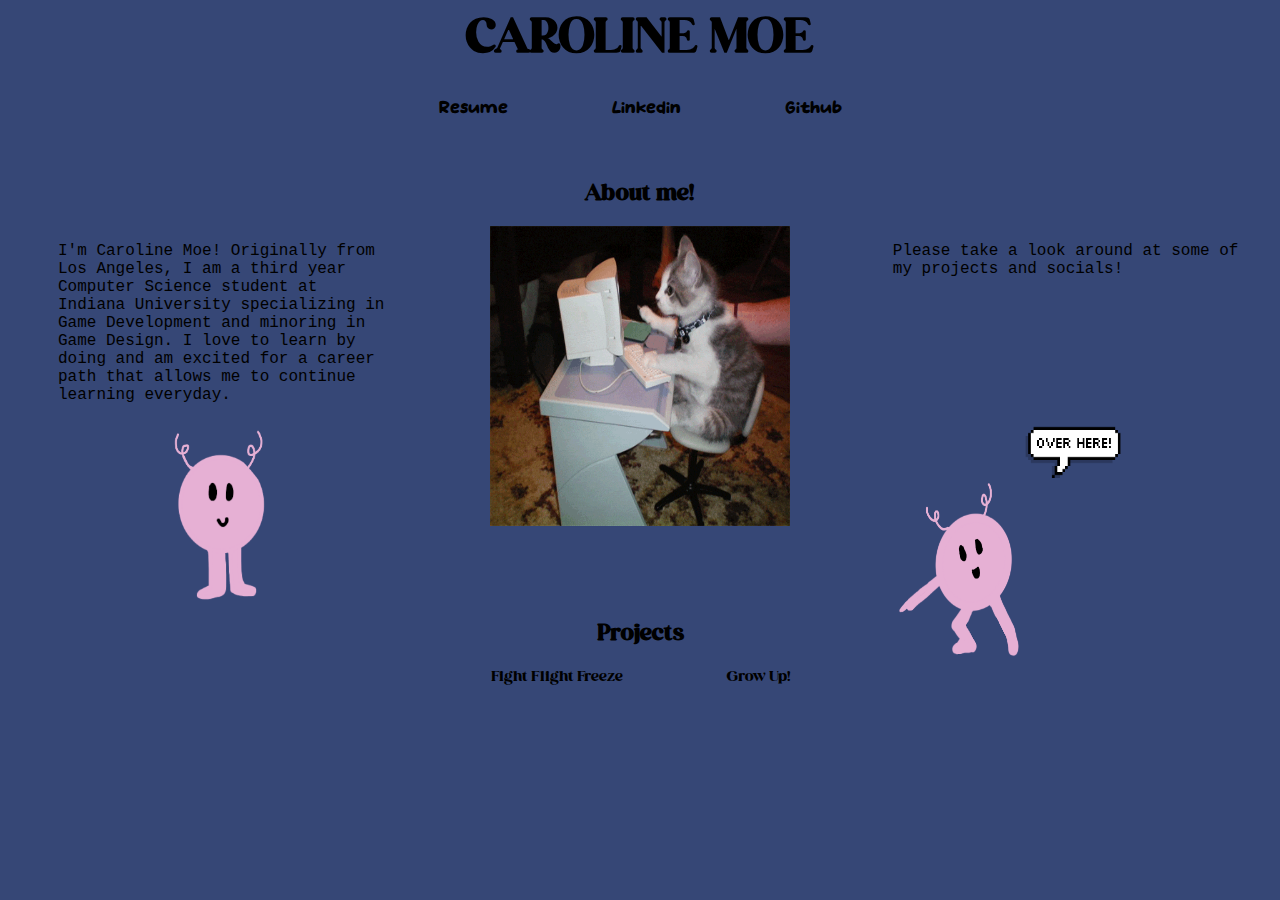
<file: index.html>
<html>
    <head>
        <link rel="stylesheet" href="index.css">
        <title>Portfolio</title>
    </head>

    
    <h1 class="title">CAROLINE MOE</h1>

    <body>
       <!-- <div class="mainMenu"> <-->
            <div class="align">
                <a class="menu" href="resume.pdf" download> Resume</a>
                <a class="menu" href="https://www.linkedin.com/in/caroline-moe-070b82250/"> Linkedin</a>
                <a class="menu" href="https://github.com/carolinemoe"> Github</a>
            </div>
        


        <div class="me">
            <h2>About me!</h2>
        </div>

        <div class="about">
            <div class="first">
                <p> I'm Caroline Moe! Originally from Los Angeles, I am a third year Computer Science student at Indiana University  specializing in Game Development and minoring in Game Design. 
                I love to learn by doing and am excited for a career path that allows me to continue learning everyday.</p>
                <img style = "margin-left: 100px" src = "mestand.png" width = "130px" height = "200px">
            </div>
            <div class="photo">  
                <img src="cat typing.gif" width="300px" height="300px">
            </div>
            <div class="second">
                <p> Please take a look around at some of my projects and socials!</p>
                <img class = "speech" src = "speechBub.png" width = "100px" height = "60px">
                <img class = "point" src="mepoint.png" width="150px" height="200px">
            </div>
        </div>

        <div class ="projects">
            <h2>Projects</h2>

            <div>
                <a class="projectMenu" href="firstGame.html"> Fight Flight Freeze</a>
                <a class="projectMenu" href="grow%20up/Grow%20Up.html"> Grow Up!</a>
            </div>
        </div>
            


    </body>



</html>
</file>
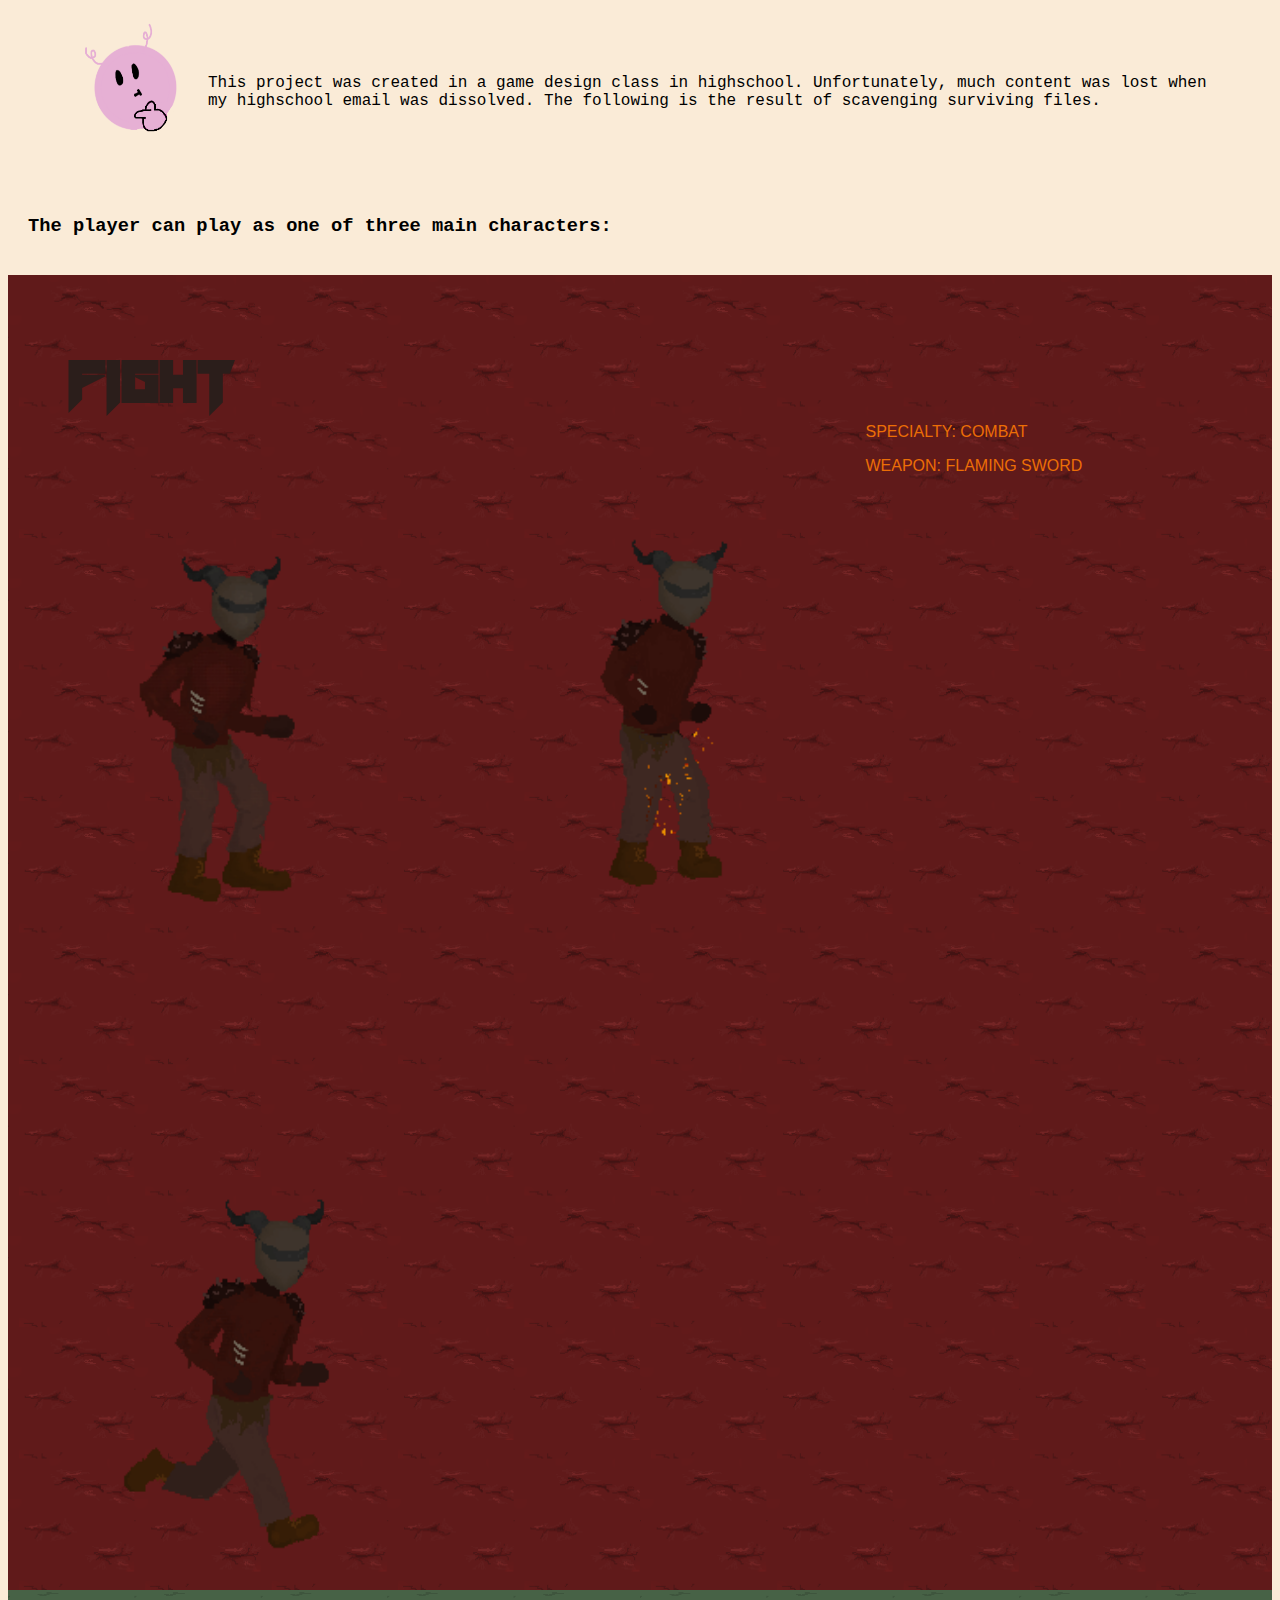
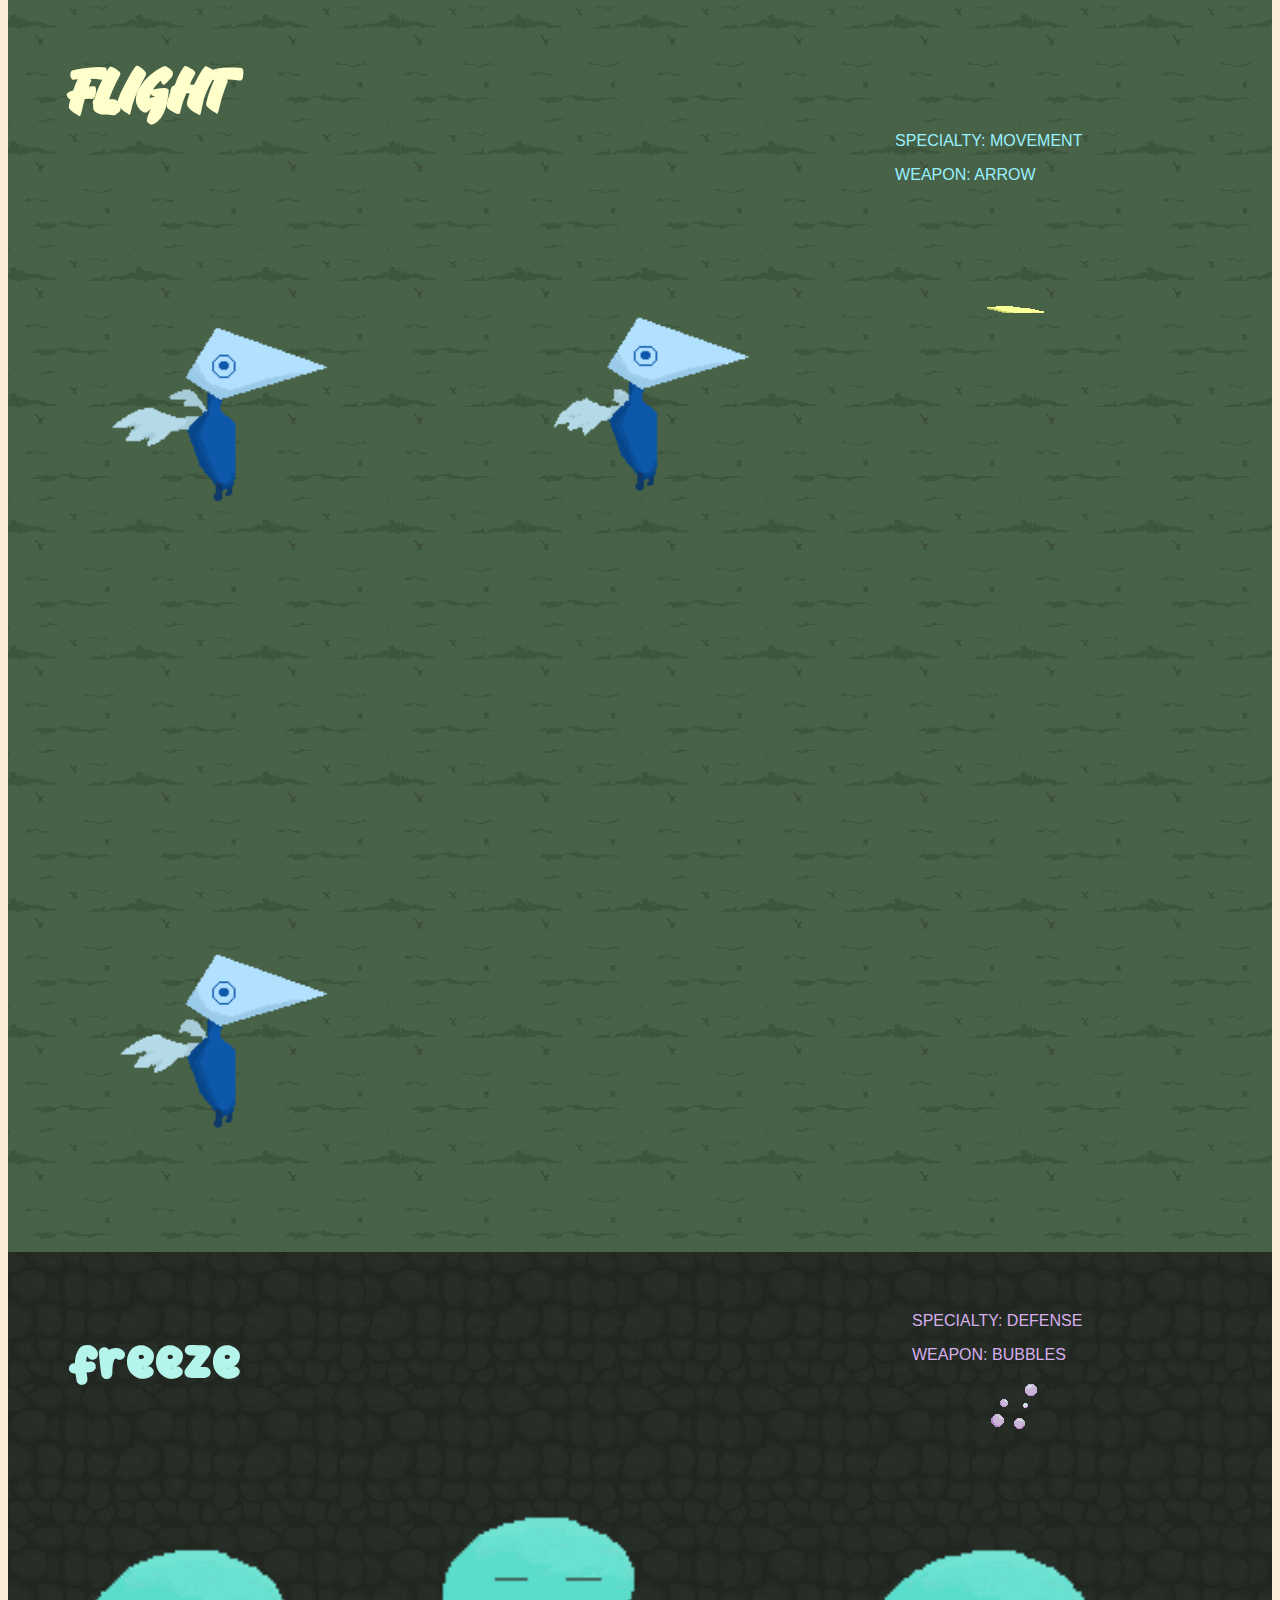
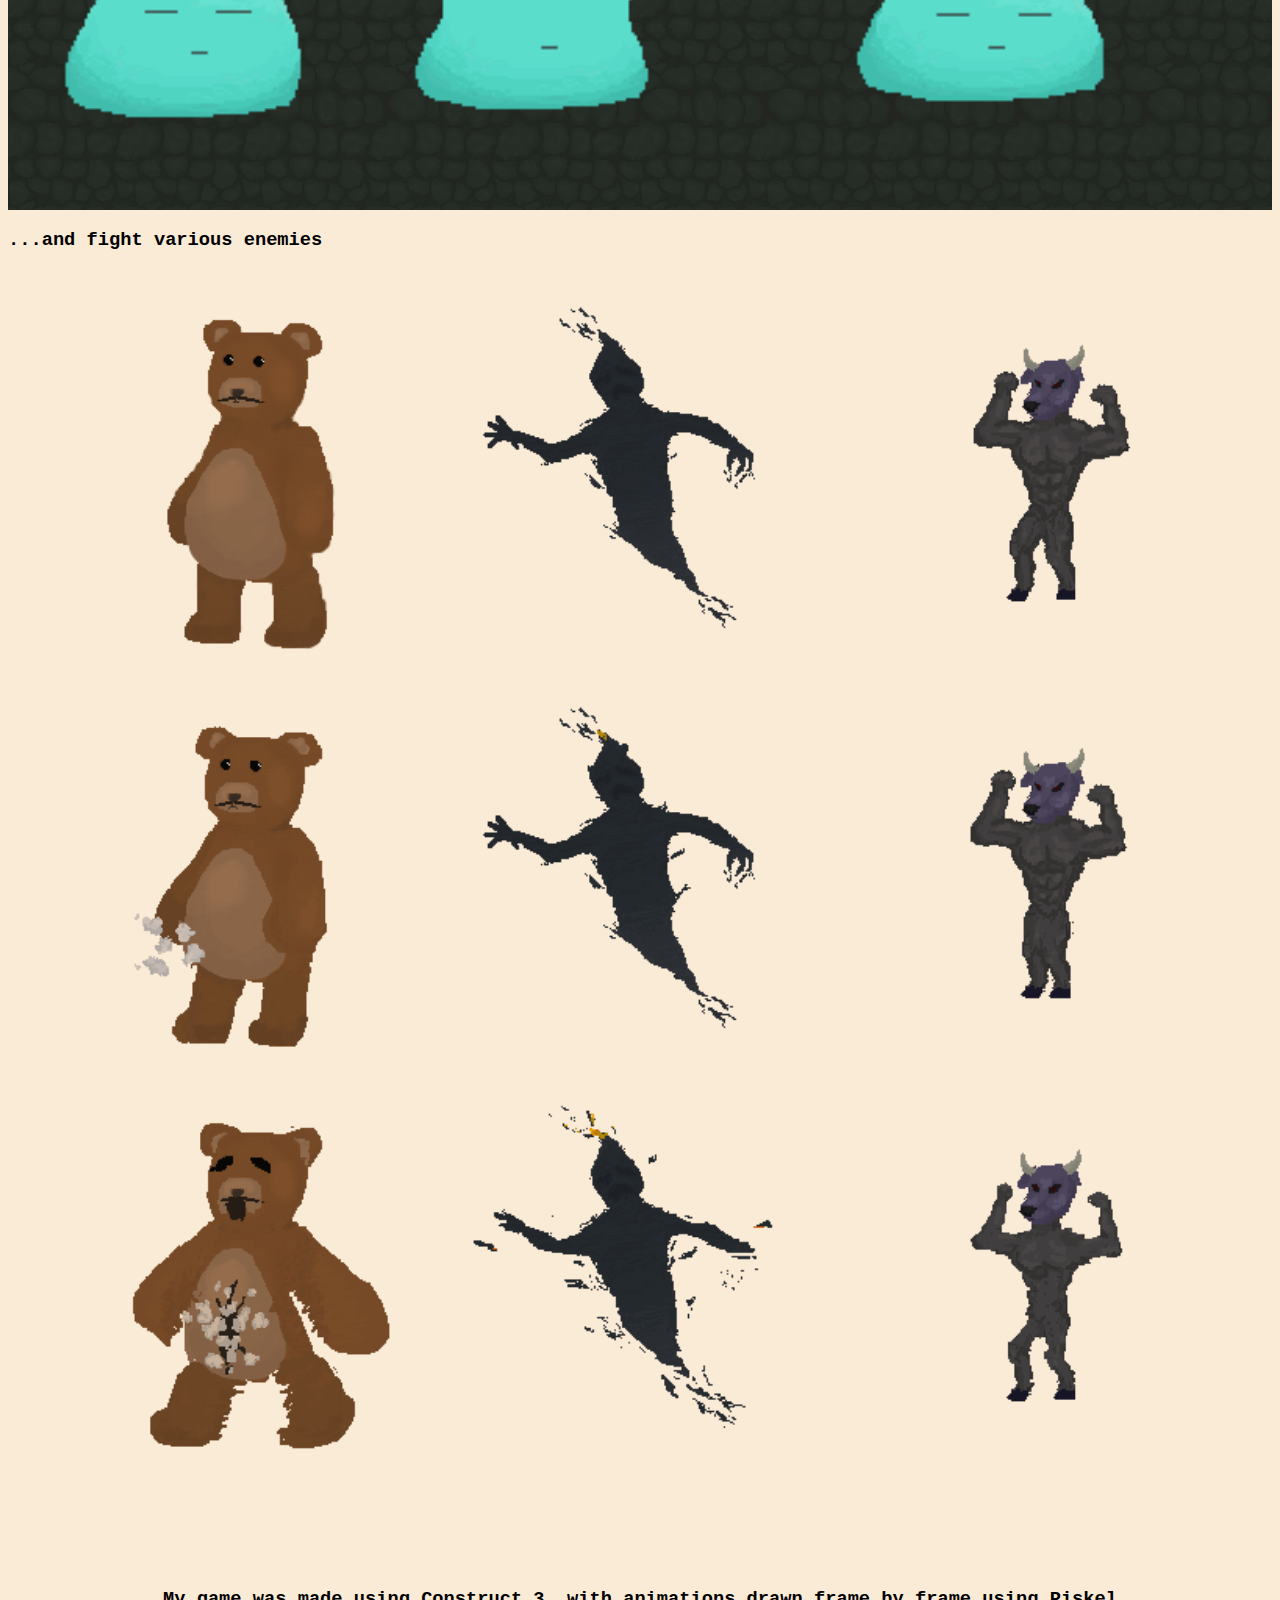
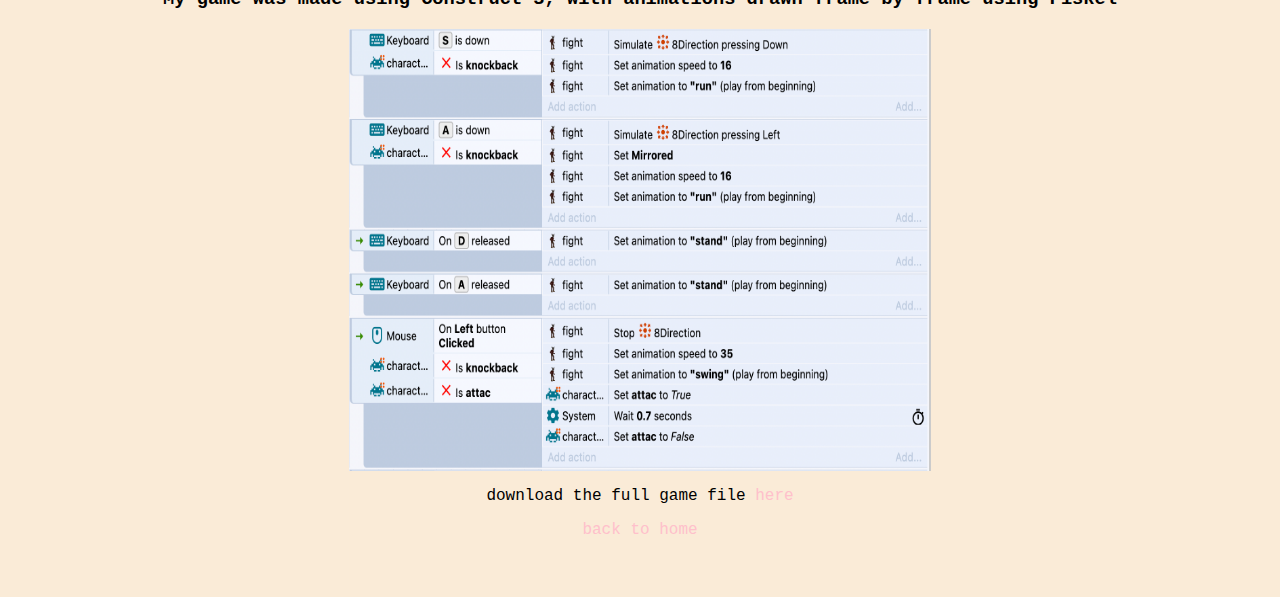
<file: firstGame.html>
<html>
    <head>
        <link rel="stylesheet" href="fGame.css">
        <title>First Game</title>
    </head>

    <body>
       
        <div class="background">
            <div style="padding: 20px">
                <img class = "think" src="methink.png" width="150px" height="150px">
            </div>

            <div class="backText">
                <p>This project was created in a game design class in highschool. Unfortunately, much content was lost when my highschool email was dissolved. The following is the result of scavenging surviving files.</p>
            </div>
       </div> 

        <h3 class="backText">The player can play as one of three main characters: </h3>

        <div class="characters">

         <div class="fight">
            <div class="fight2">
                <div>
                    <h2 class="fightText">FIGHT</h2>
                    <img src="game/characters/fight/fight.png" width="450px" height="450px"> 
                </div>

                <div style="margin-top: 200px">
                    <img src="game/characters/fight/swing/fightSwing.gif" width="450px" height="450px">
                </div>

                <div style="margin-top: 200px">
                    <img src="game/characters/fight/run/fightRun.gif" width="450px" height="450px">
                </div>
            </div>

            <div class="fightDesc">
                <p>SPECIALTY: COMBAT</p>
                <p>WEAPON: FLAMING SWORD</p>
            </div>
        </div>

        <div class="flight">
            <div class="flight2">
                <div>
                    <h2 class="flightText">FLIGHT</h2>
                    <img src="game/characters/flight/flight.png" width="425px" height="425px"> 
                </div>

                <div style="margin-top: 200px">
                    <img src="game/characters/flight/attack/flightAttack.gif" width="425px" height="425px">
                </div>

                <div style="margin-top: 200px">
                    <img src="game/characters/flight/fly/fly.gif" width="425px" height="425px">
                </div>
            </div>

            <div class="arrow">  
                <img src="game/projectiles/arrow/arrow.gif">
            </div>

            <div class="flightDesc">
                <p>SPECIALTY: MOVEMENT</p>
                <p>WEAPON: ARROW</p>
            </div>
        </div>

        <div class="freeze">
            <div class="freeze2">
                <div>
                    <h2 class="freezeText">freeze</h2>
                    <img src="game/characters/freeze/freeze.png" width="350px" height="350px"> 
                </div>

                <div style="margin-top: 200px">
                    <img src="game/characters/freeze/hostile/freezeAttack.gif" width="350px" height="350px">
                </div>

                <div style="margin-top: 200px; margin-left: 100px">
                    <img src="game/characters/freeze/walk/freezeWalk.gif" width="350px" height="350px">
                </div>
            </div>

            <div class="bubbles">
                <img src="game/projectiles/bubbles/bubbles.gif">
            </div>

            <div class="freezeDesc">
                <p>SPECIALTY: DEFENSE</p>
                <p>WEAPON: BUBBLES</p>
            </div>
        </div>
        </div>
       
        <h3 style="font-family:'Courier New', Courier, monospace">...and fight various enemies</h3>
       
        <div class="enemies">
            <div class="bear">
                <div>
                    <img src="game/enemies/bear/stand/000.png" width="400px" height="400px">
                </div>
                <div>
                    <img src="game/enemies/bear/ouch/bearOuch.gif" width="400px" height="400px">
                </div>
                <div>
                    <img src="game/enemies/bear/die/bearDie.gif" width="400px" height="400px">
                </div>

            </div>
            <div class="ghost">
                <div>
                    <img src="game/enemies/ghost/move/000.png" width="400px" height="400px">
                </div>
                <div>
                    <img src="game/enemies/ghost/knockback/knock.gif" width="400px" height="400px">
                </div>
                <div>
                    <img src="game/enemies/ghost/die/ghostDie.gif" width="400px" height="400px">
                </div>
            </div>
            <div class="gigataur">
                <div>
                    <img src="game/enemies/gigataur/stand/000.png" width="400px" height="400px">
                </div>
                <div>
                    <img src="game/enemies/gigataur/move/gigaWalk.gif" width="400px" height="400px">
                </div>
                <div>
                    <img src="game/enemies/gigataur/death/gigaDeath.gif" width="400px" height="400px">
                </div>
            </div>
        </div>
        
        <div class="making">
            <h3 style="font-family:'Courier New', Courier, monospace">My game was made using Construct 3, with animations drawn frame by frame using Piskel</h3>
            <img src="construct.png" width="50%" height="50%">
            <p style="font-family:'Courier New', Courier, monospace">download the full game file <a class=link href="unfinishedGame.c3p">here</a></p>
            <a style="margin-top: 10px" class="link" href="website">back to home</a>
        </div>

    </body>

</html>
</file>
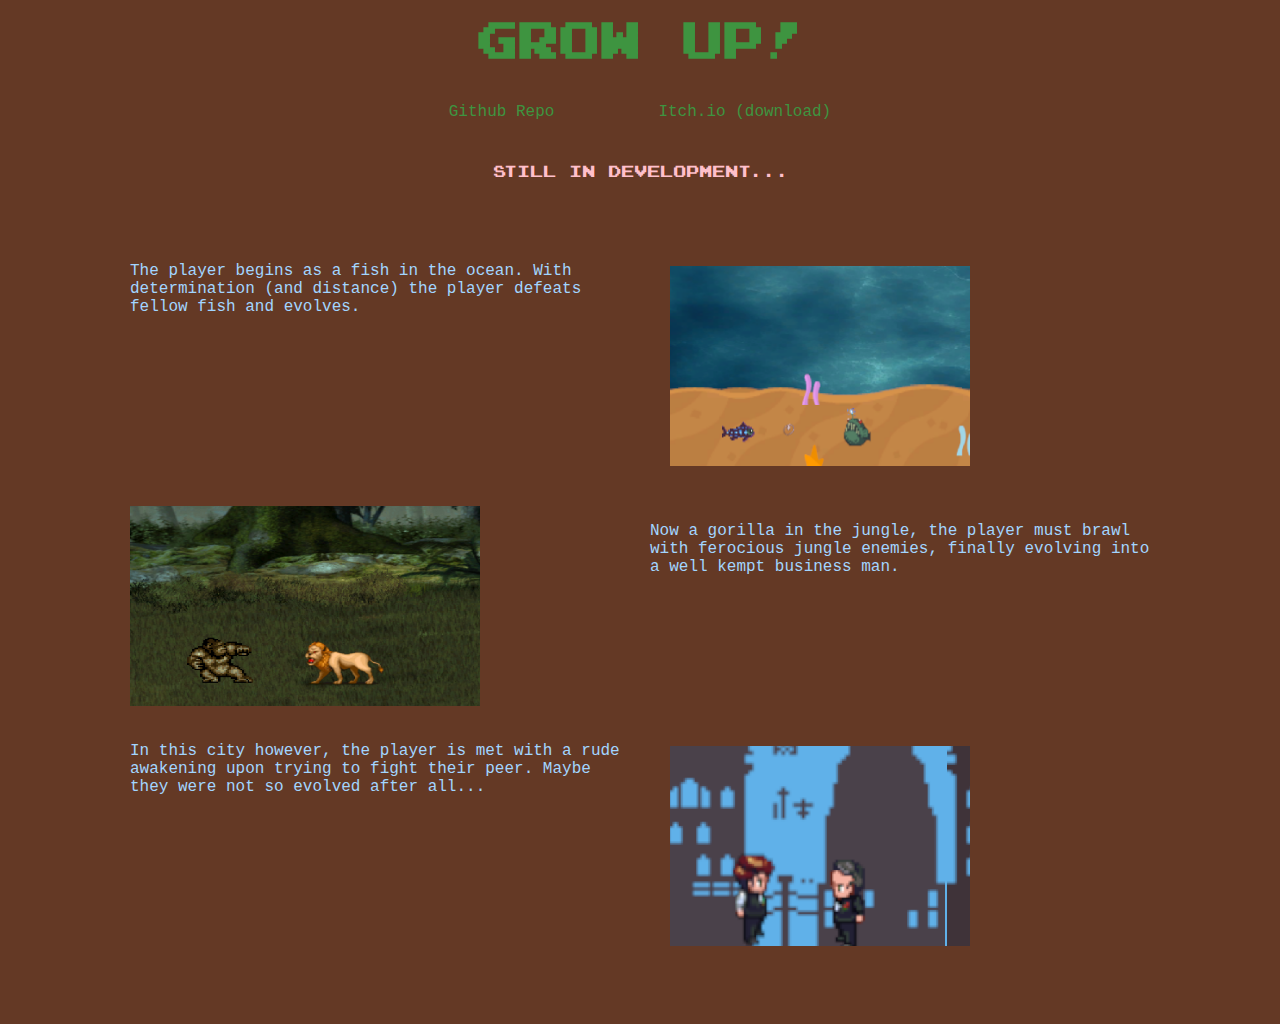
<file: grow up/Grow Up.html>
<html>
    <head>
        <link rel="stylesheet" href="GrowUp.css">
        <title>Grow Up!</title>
    </head>

    <h1 class="title"> Grow Up!</h1>

    <body>
        <div class="align">
            <a class="menu" href="https://github.iu.edu/carolinemoe/Grow-Up"> Github Repo</a>
            <a class="menu" href="https://carolinemoe.itch.io/grow-up"> Itch.io (download)</a>
            <!-- <a class="menu" href="placeholder"> Unity download</a> -->
            
        </div>

        <p class = "words"> Still in development...</p>
        <div class = "descript">
            <p> The player begins as a fish in the ocean. With determination (and distance) the player defeats fellow fish and evolves.  </p>
            <div style="padding: 20px">
                <img src="ocean.png"   width="300px" height="200px">
            </div>
            <div>
                <img src="fight2.png" width="350px" height="200px">
            </div>
            <p>Now a gorilla in the jungle, the player must brawl with ferocious jungle enemies, finally evolving into a well kempt business man. </p>
            <p>In this city however, the player is met with a rude awakening upon trying to fight their peer. Maybe they were not so evolved after all...</p>
            <div style="padding: 20px">
                <img src="city.png" width="300px" height="200px">
            </div>
        </div>
    </body>
</html>
</file>
<file: index.css>
body{
    background-color: #364776;
}

.align{
    text-align: center;
}

.menu{
    padding: 50px;
    text-decoration: none;
    color: black;
    transform: translate(-50%, -50%);
    font-family: 'milkyBoba';
}



.border{     
    border: 15px solid transparent;
    padding: 15px;
    border-image-source: url(border.png);
    border-image-repeat: stretch;  
    border-image-slice: 30;
}

a:hover{
    color:white;
}

.title{
    text-align: center;
    color: black;
    font-size: 50px;
    font-family: 'vintage', Fallback, sans-serif; 
}

.me{
    text-align: center;
    font-family: 'vintage';
    margin-top: 60px;
}

.about{
    display: grid;
    grid-template-columns: 30% 30% 30%;
    justify-content: space-between;
    
  
}

.first{
    font-family:'Courier New', Courier, monospace;
    padding-inline-start: 20px;
   margin-left: 30px;
    
}

.photo{
    justify-self: center;
   padding-left: 20px;
   padding-right: 20px;
}

.second{
    font-family:'Courier New', Courier, monospace;
    padding-inline-end: 20px;
}

.plink{
    text-decoration: none;
    color: black;
}

.images{
    display: flex;
    flex-wrap: wrap;
    justify-content: space-between;
}

.projects{
    font-family: 'vintage';
    text-align: center;
    margin-top: -75px;
}

.projectMenu{
    margin-top: -50px;
    font-family: 'vintage';
    text-decoration: none;
    padding: 50px;
    text-align: center;
    color: black;
}

.speech {
    margin-top: 130px;
    margin-left: 130px;
    margin-bottom: -90px;
}


.point {
    margin-right: 100px;
    margin-top: 80px;
}


@font-face {
    font-family: 'winterCoffee';
    src: url('fonts/WinterCoffee.woff') format('woff');

}

@font-face {
    font-family: 'milkyBoba';
    src: url('fonts/MilkyBoba.woff') format('woff');
}

@font-face {
    font-family: 'creamPeach';
    src: url('fonts/CreamPeach.woff') format('woff');
}

@font-face {
    font-family: 'vintage';
    src: url('fonts/Perfectly Vintages Font by Keithzo.woff') format('woff');
}
</file>
<file: fGame.css>
body{
    background-color: antiquewhite;
}

.background{
    display: flex;
    justify-content: center;
    padding: 30px;
}

.backText{
    padding: 20px;
    font-family:'Courier New', Courier, monospace;
}

.fightText{
    font-size: 60px;
    font-family: 'neonRave';
    color: rgb(43, 30, 27);
    margin-left: 40px;
    padding: 20px;
}

.fight{
   position: relative;
}
.fight2{
    background-image:url('game/ffloor.png');
    background-repeat: round;
    display: flex;
    flex-wrap: wrap;
    justify-content: flex-start;
    z-index: 1;
}

.fightDesc{
    z-index: 10;
    position: absolute;
    top: 10%;
    right: 15%;
    font-family:Verdana, Geneva, Tahoma, sans-serif;
    color:rgb(236, 110, 6)
}

.flightText{
    font-size: 60px;
    font-family: 'intelligence';
    padding: 20px;
    margin-left: 40px;
    color: rgb(255, 255, 204);
}

.flight{
    position: relative;
}

.flight2{
    background-image:url('game/flloor.png');
    background-repeat: round;
    display: flex;
    flex-wrap: wrap;
    justify-content: flex-start;
  
}

.flightDesc{
    z-index: 10;
    position: absolute;
    top: 10%;
    right: 15%;
    font-family:Verdana, Geneva, Tahoma, sans-serif;
    color:rgb(152, 241, 255)
}

.arrow{
    z-index: 10%;
    top: 25%;
    right: 18%;
    position: absolute;
}

.freezeText{
    font-size: 60px;
    font-family: 'fruitDays';
    padding: 20px;
    margin-left: 40px;
    color: rgb(180, 244, 235);
}

.freeze{
    position: relative;
}
.freeze2{
    background-image:url('game/flooor.png');
    background-repeat: round;
    display: flex;
    flex-wrap: wrap;
    justify-content: flex-start;
}

.freezeDesc{
    z-index: 10;
    position: absolute;
    top: 8%;
    right: 15%;
    font-family:Verdana, Geneva, Tahoma, sans-serif;
    color:rgb(215, 175, 237)
}

.bubbles{
    z-index: 10%;
    top: 18%;
    right: 15%;
    position: absolute;
}

.enemies{
    display: flex;
    flex-wrap: wrap;
    justify-content: flex-start;
}

.bear{
    display: flex;
    flex-wrap: wrap;
    flex-direction: column;
    justify-content: flex-start;
    margin-left: 50px;
}
.ghost{
    display: flex;
    flex-wrap: wrap;
    flex-direction: column;
    justify-content: flex-start;
}

.making{
    margin-top: 50px;
    padding: 50px;
    text-align: center;
}

.link{
    text-decoration: none;
    color: pink;
    font-family:'Courier New', Courier, monospace;
}

.think {
    margin-bottom: -50px;
    margin-top: -50px;
    margin-right: -40px;
}


a:hover{
    color: white;
}

@font-face {
    font-family: 'neonRave';
    src: url('fonts/NeonRave.woff') format('woff');
}

@font-face {
    font-family: 'intelligence';
    src: url('fonts/intelligence.woff') format('woff');
}

@font-face {
    font-family: 'fruitDays';
    src: url('fonts/FruitDays.woff') format('woff');
}
</file>
<file: grow up/GrowUp.css>
body{
    background-color: #643925;
}

.title{
    text-align: center;
    color: #3e9440;
    font-size: 50px;
    font-family: 'pixel', Fallback, sans-serif;; 
}

.menu{
    padding: 50px;
    text-decoration: none;
    color: #3e9440;
    font-family:'Courier New', Courier, monospace;
}

.align{
    text-align: center;
}

.descript{
    color:#a2d5ff;
    padding: 20px;
    font-family:'Courier New', Courier, monospace;
}

.words{
    color: pink;
    font-family: 'pixel';
    text-align: center;
    margin-top: 40px;
}

a:hover{
    color:rgb(255, 247, 23);
}

.descript{
    display: grid;
    grid-gap: 20px;
    grid-template-columns: 500px 500px;
   justify-content: center; 
    padding: 50px;
  
}

@font-face {
    font-family: 'pixel';
    src: url('fonts/joystix monospace.woff') format('woff');
}
</file>
